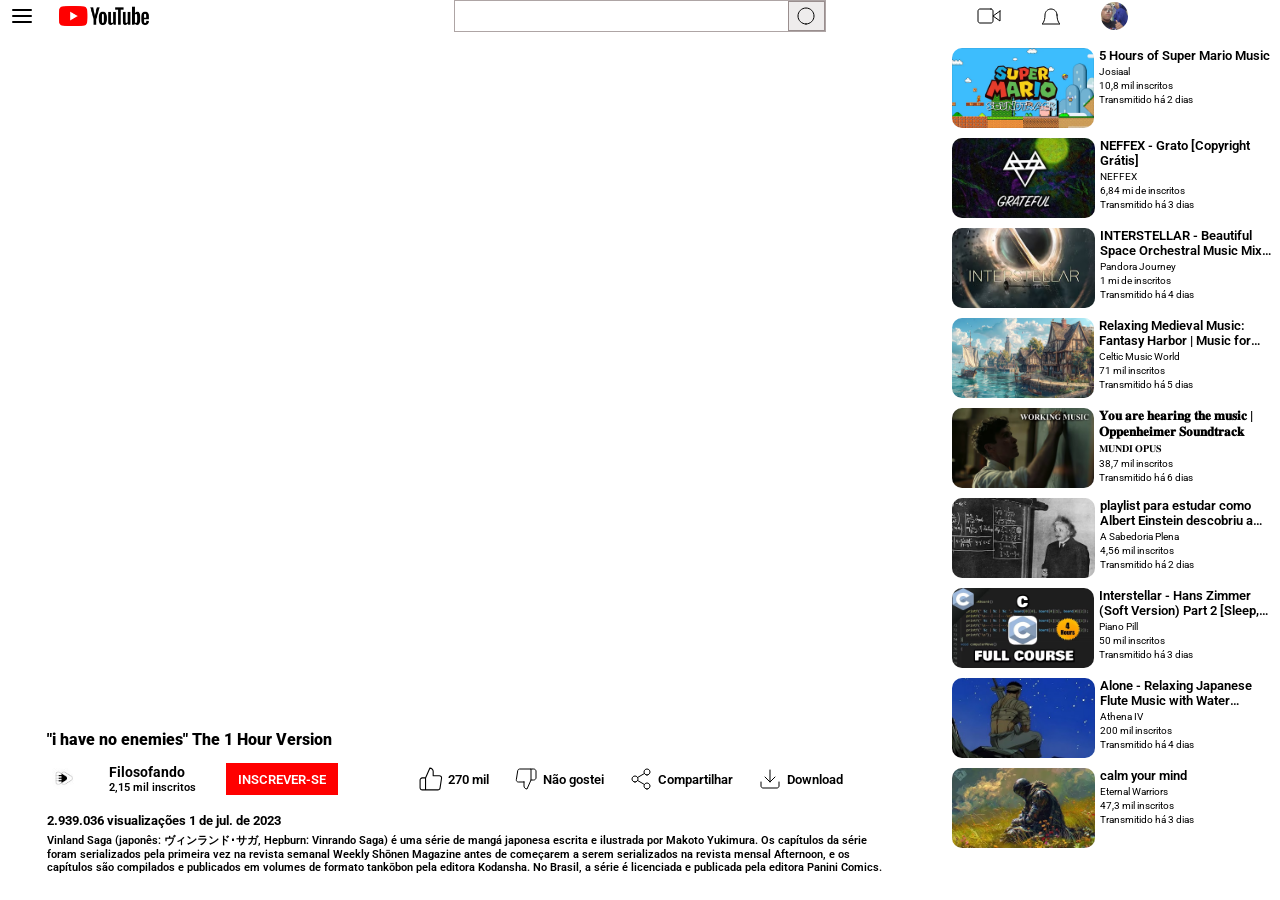
<file: index.html>
<!DOCTYPE html>
<html lang="en">
<head>
    <meta charset="UTF-8">
    <meta name="viewport" content="width=device-width, initial-scale=1.0">
    <link rel="stylesheet" href="./style/global.css">
    <title>Document</title>
</head>
<body>
    <header>
        <nav class="flex-header">
            <div class="flex-start">
                <img class="image-header" src="./style/images/menu.svg" alt="">
                <img src="./style/images/youtube.svg" alt="">
            </div>
            <div class="pesquisa">
                <div class="botao">
                    <img class="image-header" src="./style/images/Vector (3).svg" alt="">
                </div>
            </div>
            <div class="flex-end">
                <img src="./style/images/video.svg" alt="">
                <img src="./style/images/Vector (4).svg" alt="">
                <img class="image" src="./style/images/foto.jpg" alt="">
            </div>
        </nav>
    </header>
    <main class="flex-conteiner">
        <section class="flex-principal">
            <div class="video">
                <iframe width="100%" height="100%" src="https://www.youtube.com/embed/VXLYKnDoBN4?si=igyJYosQbaL5lzLC" title="YouTube video player" frameborder="0" allow="accelerometer; autoplay; clipboard-write; encrypted-media; gyroscope; picture-in-picture; web-share" referrerpolicy="strict-origin-when-cross-origin" allowfullscreen></iframe>
            </div>
            <div class="titulo">
                <span>"i have no enemies" The 1 Hour Version</span>
            </div>
            <div class="canal">
                <div class="primeira-parte"> 
                    <img class="image" src="./style/images/foto-canal.jpg" alt="">
                    <div class="info">
                        <span class="nome-canal">Filosofando</span>
                        <span class="inscritos">2,15 mil inscritos</span>
                    </div>
                    <span class="inscrever">inscrever-se</span>                </div>
                <div class="segunda-parte">
                    <div class="icon">
                        <img src="./style/images/Vector (2).svg" alt="">
                        <span>270 mil</span>
                    </div>
                    <div class="icon">
                        <img src="./style/images/thumbs-down.svg" alt="">
                        <span>Não gostei</span>
                    </div>
                    <div class="icon">
                        <img src="./style/images/share-2.svg" alt="">
                        <span>Compartilhar</span>
                    </div>
                    <div class="icon">
                        <img src="./style/images/download.svg" alt="">
                        <span>Download</span>
                    </div>
                </div>
            </div>
            <div class="desc">
                <span class="dados">2.939.036 visualizações  1 de jul. de 2023</span>
                <p class="descritivo">Vinland Saga (japonês: ヴィンランド･サガ, Hepburn: Vinrando Saga) é uma série de mangá japonesa escrita e ilustrada por Makoto Yukimura. Os capítulos da série foram serializados pela primeira vez na revista semanal Weekly Shōnen Magazine antes de começarem a serem serializados na revista mensal Afternoon, e os capítulos são compilados e publicados em volumes de formato tankōbon pela editora Kodansha. No Brasil, a série é licenciada e publicada pela editora Panini Comics.</p>
            </div>
        </section>
        <section class="flex-secundaria">
            <div class="recomendados">
                <img src="./style/capas/mario.avif" alt="">
                <div class="info-video">
                    <span class="nome-video">5 Hours of Super Mario Music</span>
                    <span class="seguidores">Josiaal</span>
                    <span class="dados-video">10,8 mil inscritos</span>
                    <span class="transmitido">Transmitido há 2 dias</span>
                </div>
            </div>
            <div class="recomendados">
                <img src="./style/capas/neffex.avif" alt="">
                <div class="info-video">
                    <span class="nome-video">NEFFEX - Grato [Copyright Grátis]</span>
                    <span class="seguidores">NEFFEX</span>
                    <span class="dados-video">6,84 mi de inscritos</span>
                    <span class="transmitido">Transmitido há 3 dias</span>
                </div>
            </div>
            <div class="recomendados">
                <img src="./style/capas/interestelar.avif" alt="">
                <div class="info-video">
                    <span class="nome-video">INTERSTELLAR - Beautiful Space Orchestral Music Mix | Epic Inspirational Sci-Fi Music</span>
                    <span class="seguidores">Pandora Journey</span>
                    <span class="dados-video">1 mi de inscritos</span>
                    <span class="transmitido">Transmitido há 4 dias</span>                
                </div>
            </div>
            <div class="recomendados">
                <img src="./style/capas/cidade.avif" alt="">
                <div class="info-video">
                    <span class="nome-video">Relaxing Medieval Music: Fantasy Harbor | Music for Sleep, Concentration, Work</span>
                    <span class="seguidores">Celtic Music World</span>
                    <span class="dados-video">71 mil inscritos</span>
                    <span class="transmitido">Transmitido há 5 dias</span>
                </div>
            </div>
            <div class="recomendados">
                <img src="./style/capas/estudos.avif" alt="">
                <div class="info-video">
                    <span class="nome-video">𝐘𝐨𝐮 𝐚𝐫𝐞 𝐡𝐞𝐚𝐫𝐢𝐧𝐠 𝐭𝐡𝐞 𝐦𝐮𝐬𝐢𝐜 | 𝐎𝐩𝐩𝐞𝐧𝐡𝐞𝐢𝐦𝐞𝐫 𝐒𝐨𝐮𝐧𝐝𝐭𝐫𝐚𝐜𝐤</span>
                    <span class="seguidores">𝐌𝐔𝐍𝐃𝐈 𝐎𝐏𝐔𝐒</span>
                    <span class="dados-video">38,7 mil inscritos</span>
                    <span class="transmitido">Transmitido há 6 dias</span>
                </div>
            </div>
            <div class="recomendados">
                <img src="./style/capas/einstein.avif" alt="">
                <div class="info-video">
                    <span class="nome-video">playlist para estudar como Albert Einstein descobriu a Teoria da Relatividade Geral</span>
                    <span class="seguidores">A Sabedoria Plena</span>
                    <span class="dados-video">4,56 mil inscritos</span>
                    <span class="transmitido">Transmitido há 2 dias</span>
                </div>
            </div>
            <div class="recomendados">
                <img src="./style/capas/linguagem-c.avif" alt="">
                <div class="info-video">
                    <span class="nome-video">Interstellar - Hans Zimmer (Soft Version) Part 2 [Sleep, Study, Relax]</span>
                    <span class="seguidores">Piano Pill</span>
                    <span class="dados-video">50 mil inscritos</span>
                    <span class="transmitido">Transmitido há 3 dias</span>
                </div>
            </div>
            <div class="recomendados">
                <img src="./style/capas/guts.jpg" alt="">
                <div class="info-video">
                    <span class="nome-video">Alone - Relaxing Japanese Flute Music with Water Sounds for Inner Peace</span>
                    <span class="seguidores">Athena IV</span>
                    <span class="dados-video">200 mil inscritos</span>
                    <span class="transmitido">Transmitido há 4 dias</span>
                </div>
            </div>
            <div class="recomendados">
                <img src="./style/capas/sold.avif" alt="">
                <div class="info-video">
                    <span class="nome-video">calm your mind</span>
                    <span class="seguidores">Eternal Warriors</span>
                    <span class="dados-video">47,3 mil inscritos</span>
                    <span class="transmitido">Transmitido há 3 dias</span>
                </div>
            </div>
        </section>
    </main>
</body>
</html>
</file>
<file: style/global.css>
@import url("https://fonts.googleapis.com/css2?family=Roboto:ital,wght@0,100..900;1,100..900&display=swap");

* {
    padding: 0;
    margin: 0;
    box-sizing: border-box;
    font-family: Roboto;
}

.flex-header {
    min-width: 100%;
    max-width: 100vw;
    margin-bottom: 1rem;
    padding: 0 10px 0 10px;
    display: flex;
    flex-flow: row wrap;
    justify-content: space-between;
    align-items: center;
    gap: 10px;
}

.flex-start, .flex-end, .pesquisa {
    height: 2rem;
}

.flex-start {
    flex: 1 1 20%;
    display: flex;
    align-items: center;
    gap: 25px;
}

.pesquisa {
    flex: 1 1 15%;
    border: 1px solid rgba(144, 131, 131, 0.726);
    display: flex;
    justify-content: flex-end;
}

.botao {
    height: 100%;
    width: 10%;
    border: 1px solid rgba(144, 131, 131, 0.896);
    background-color: rgba(144, 131, 131, 0.15);
    display: flex;
    justify-content: center;
    align-items: center;
}

.flex-end {
    flex: 1 1 20%;
    display: flex;
    justify-content: center;
    align-items: center;
    gap: 40px;
}

.flex-end .image {
    height: 1.7rem;
}

.flex-conteiner {
    height: auto;
    display: flex;
    flex-flow: row wrap;
    gap: 7px;
}

.flex-principal {
    flex: 1 1 800px;
}

.flex-secundaria {
    flex: 1 1 200px;
    gap: 10px;
}

.flex-principal,
.flex-secundaria {
    display: flex;
    flex-flow: column wrap;
    align-items: center;
}

.video,
.titulo,
.canal,
.desc {
    width: 90%;
}

.video {
    height: 75vh;
    border-radius: 10px;
}

.video iframe {
    border-radius: 10px;
}

.titulo {
    height: 2rem;
    font-size: 1em;
    font-weight: 850;
    display: flex;
    align-items: center;
}

.canal {
    margin-bottom: 5px;
    min-height: 3rem;
    display: flex;
    flex-flow: row wrap;
    gap: 10px;
}

.primeira-parte {
    min-height: 3rem;
    flex: 1 1 200px;
    display: flex;
    align-items: center;
    gap: 30px;
}

.image {
    height: 2rem;
    border-radius: 100%;
}

.info {
    display: flex;
    flex-flow: column wrap;
}

.inscrever {
    cursor: pointer;
    height: 2rem;
    width: 7rem;
    color: white;
    background-color: red;
    text-transform: uppercase;
    font-size: .8em;
    font-weight: 600;
    display: flex;
    justify-content: center;
    align-items: center;
}

.nome-canal {
    font-size: .9em;
    font-weight: 700;
}

.inscritos {
    font-size: .7em;
    font-weight: 600;
}

.segunda-parte {
    min-height: 3rem;
    flex: 1 400px;
    display: flex;
    flex-flow: row wrap;
    justify-content: center;
    align-items: center;
    gap: 25px;
}

.icon {
    font-size: .8em;
    font-weight: 600;
    display: flex;
    justify-content: center;
    align-items: center;
    gap: 5px;
}

.icon img {
    height: 1.5rem;
}

.desc {
    min-height: 5rem;
    padding: 5px 0 10px 0;
    display: flex;
    flex-flow: column wrap;
    gap: 5px;
}

.dados {
    font-size: .8em;
    font-weight: 700;
}

.descritivo {
    font-size: .7em;
    font-weight: 600;
}

/*flex-secundaria*/
.recomendados {
    cursor: pointer;
    height: 5rem;
    width: 95%;
    border-radius: 10px;
    border-radius: 10px;
    display: flex;
    flex-flow: row;
    gap: 5px;
}

.recomendados img {
    height: 100%;
    border-radius: 10px;
}

.info-video {
    display: flex;
    flex-flow: column wrap;
    gap: 3px;
}

.nome-video {
    font-size: .8em;
    font-weight: 600;
    display: -webkit-box;
    -webkit-box-orient: vertical;
    -webkit-line-clamp: 2;
    /* 🔥 Permite no máximo 2 linhas */
    overflow: hidden;
    /* Esconde o restante do texto */
    text-overflow: ellipsis;
    /* Adiciona "..." no final */
    word-break: break-word;
    /* 🔹 Garante que palavras longas quebrem corretamente */
    max-width: 100%;
    /* Mantém dentro do container */
}

.seguidores,
.dados-video, .transmitido {
    font-size: .6em;
    font-weight: 400;
    display: -webkit-box;
    -webkit-box-orient: vertical;
    -webkit-line-clamp: 1;
    overflow: hidden;
    text-overflow: ellipsis;
    word-break: break-word;
    max-width: 100%;
}
</file>
